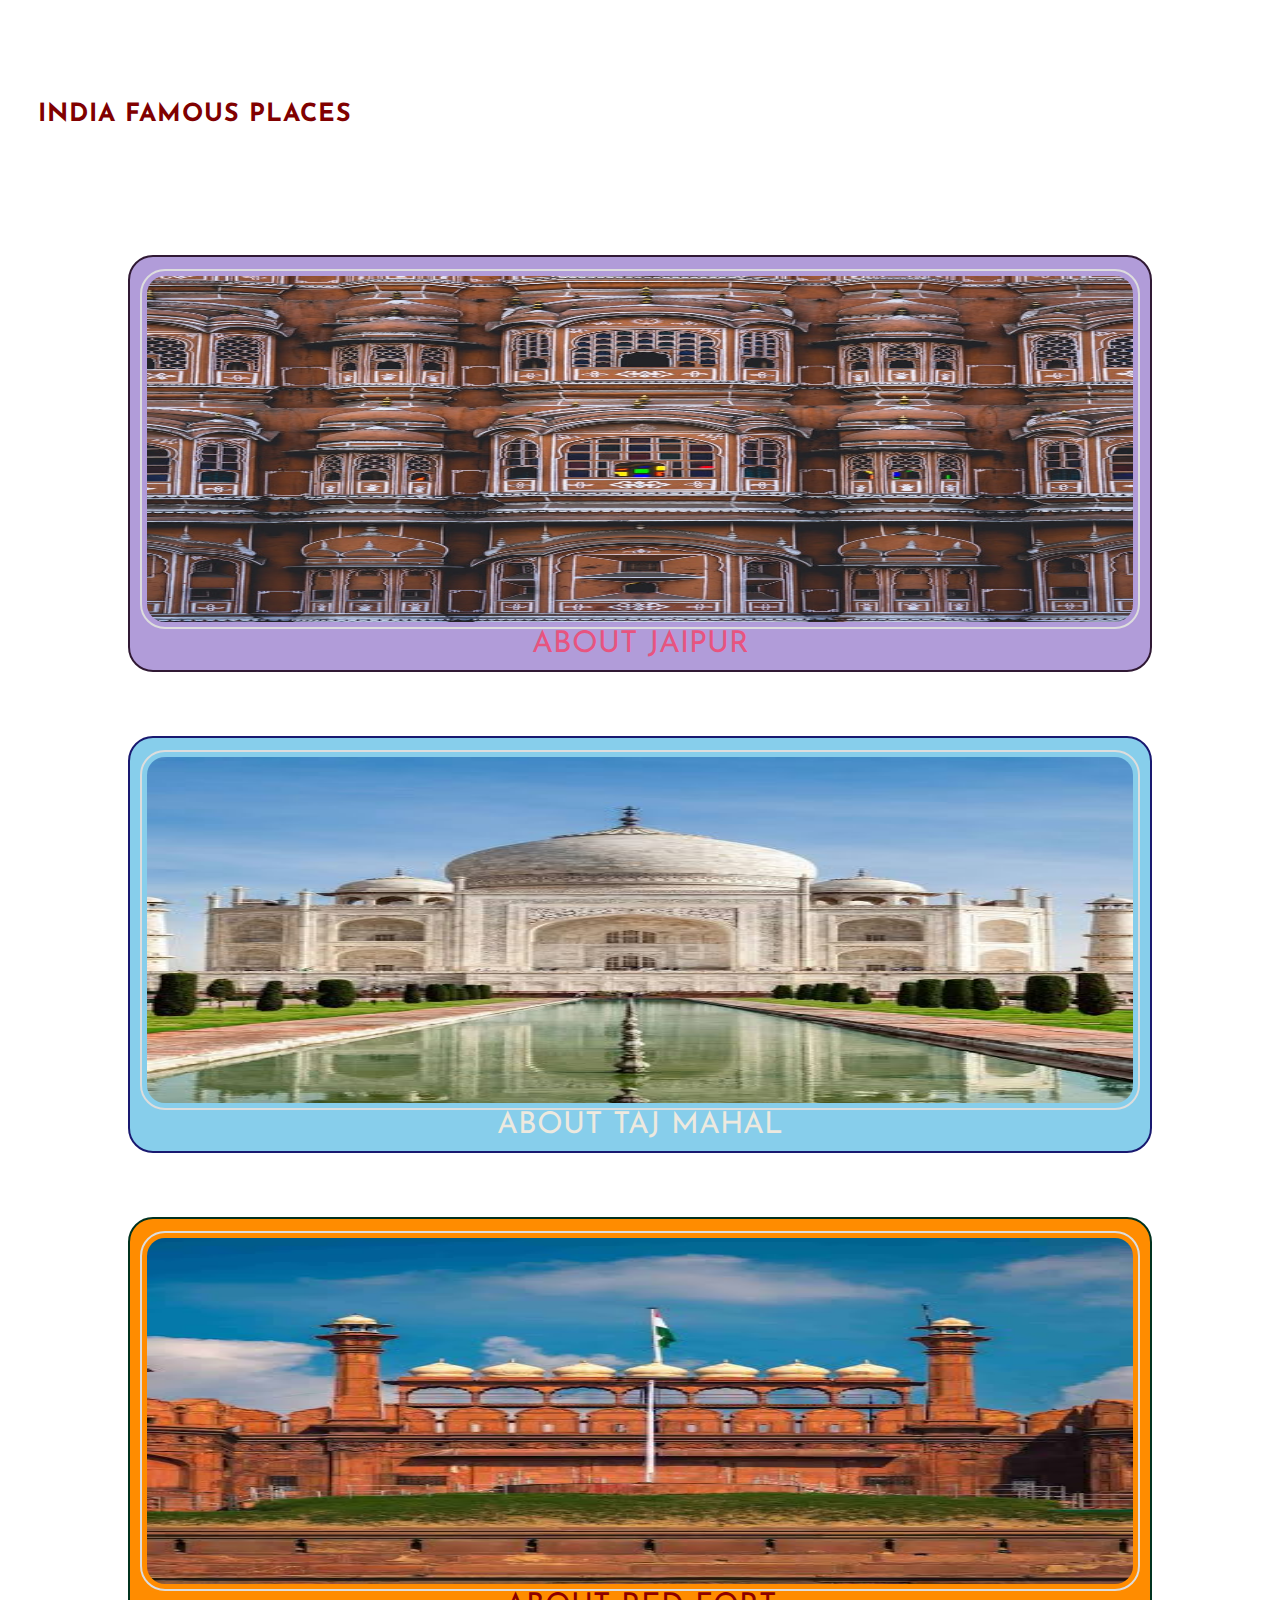
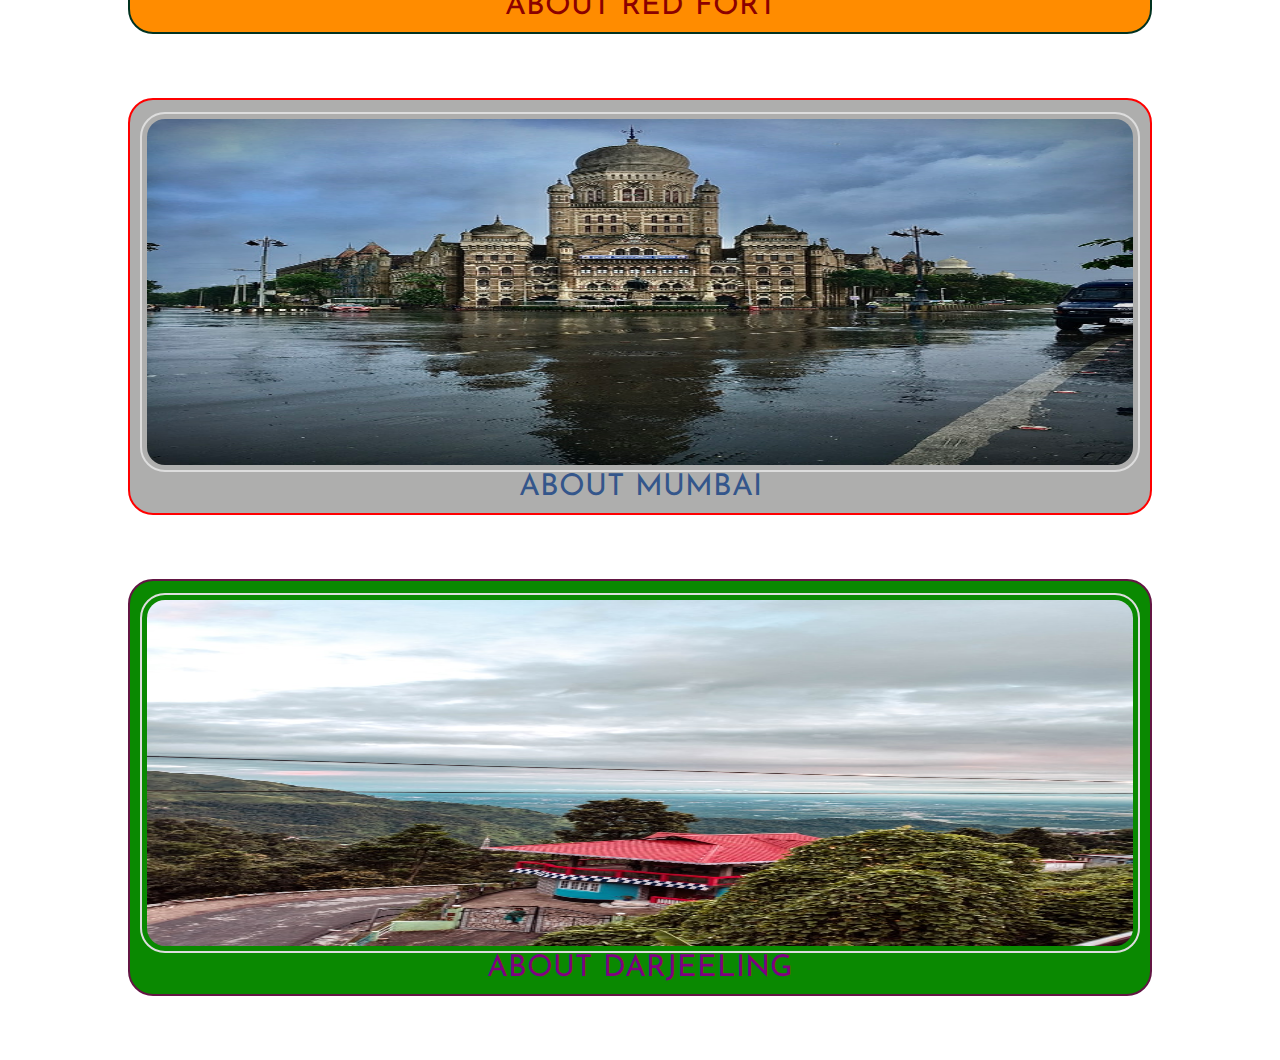
<file: about.html>
<!DOCTYPE html>
<html>

<head>
    <meta charset="UTF-8">
    <meta name="viewport" content="width=device-width, initial-scale=1">
    <link rel="stylesheet" href="./css/style2.css"/>
    
    <title>Mera Bharat</title>
</head>

<body>
  <h3>india famous places</h3>
  <div class="first">
  <a target="_blank" href="https://en.m.wikipedia.org/wiki/Jaipur" class="jaipur"><img src="./images/jaipur.jpeg" alt="image"/>About Jaipur</a>
  </div>
    <div class="second">
    <a target="_blank" href="https://en.m.wikipedia.org/wiki/Taj_Mahal" class="jaipur"  ><img src="./images/taj.jpeg" alt="image"/>About taj mahal</a>
  </div>
  <div class="third">
      <a target="_blank" href="https://en.m.wikipedia.org/wiki/Red_Fort" class="jaipur"  ><img src="./images/redfort.jpeg" alt="image"/>About Red fort</a>
  </div>
  <div class="four">
    <a target="_blank" href="https://en.m.wikipedia.org/wiki/Mumbai" class="jaipur"  ><img src="./images/mu.jpeg" alt="image"/>About mumbai</a>
  </div>
  <div class="five">
    <a target="_blank" href="https://en.m.wikipedia.org/wiki/Darjeeling" class="jaipur"><img src="./images/dar.jpeg" alt="image"/>About Darjeeling</a>
  </div>
</body>

</html>
</file>
<file: css/style2.css>
@import url('https://fonts.googleapis.com/css2?family=Josefin+Sans&display=swap');
*{
  padding: 0;
  margin: 0;
  box-sizing: border-box;
  font-family: 'Josefin Sans', sans-serif;
}
div{
  margin: auto;
  width: 80%;
  padding: 10px;
  border-radius: 25px;
  margin-bottom: 5%;
}
.first{
  border: 2px solid #301934;
  background-color: #b19cd9;
}
.jaipur img{
  display: block;
  margin-left: auto;
  margin-right: auto;
  width: 100%;
  height: 40vh;
  padding: 5px;
  border: 2px solid #ddd;
  border-radius: 25px;
  
}
a{
  margin-top: 2px;
  color: #e75480;
  text-decoration: none;
  display: block;
  justify-content: center;
  align-items: center;
  text-align: center;
  font-size: 30px;
  text-transform: uppercase;
  word-spacing: 2px;
}
.second{
  background-color: #87CEEB;
  border: 2px solid #191970;
}
.second a{
  color: #ede9df;
}
.third{
  background-color: #ff8c00;
  border: 2px solid #013220;
}
.third a{
  color: darkred;
  word-spacing: 2px;
}
.four{
  background-color: #aeaead;
  border: 2px solid red;
}
.four a{
  color: #34568B;
}
.five{
  background-color:  #0a8901;
  border: 2px solid #631644;
}
.five a{
  color:  #800080;
}
h3{
  text-transform: uppercase;
  letter-spacing: 1px;
  margin: 8% 0 10% 3%;
  font-size: 25px;
  color: #800000;
}
</file>
